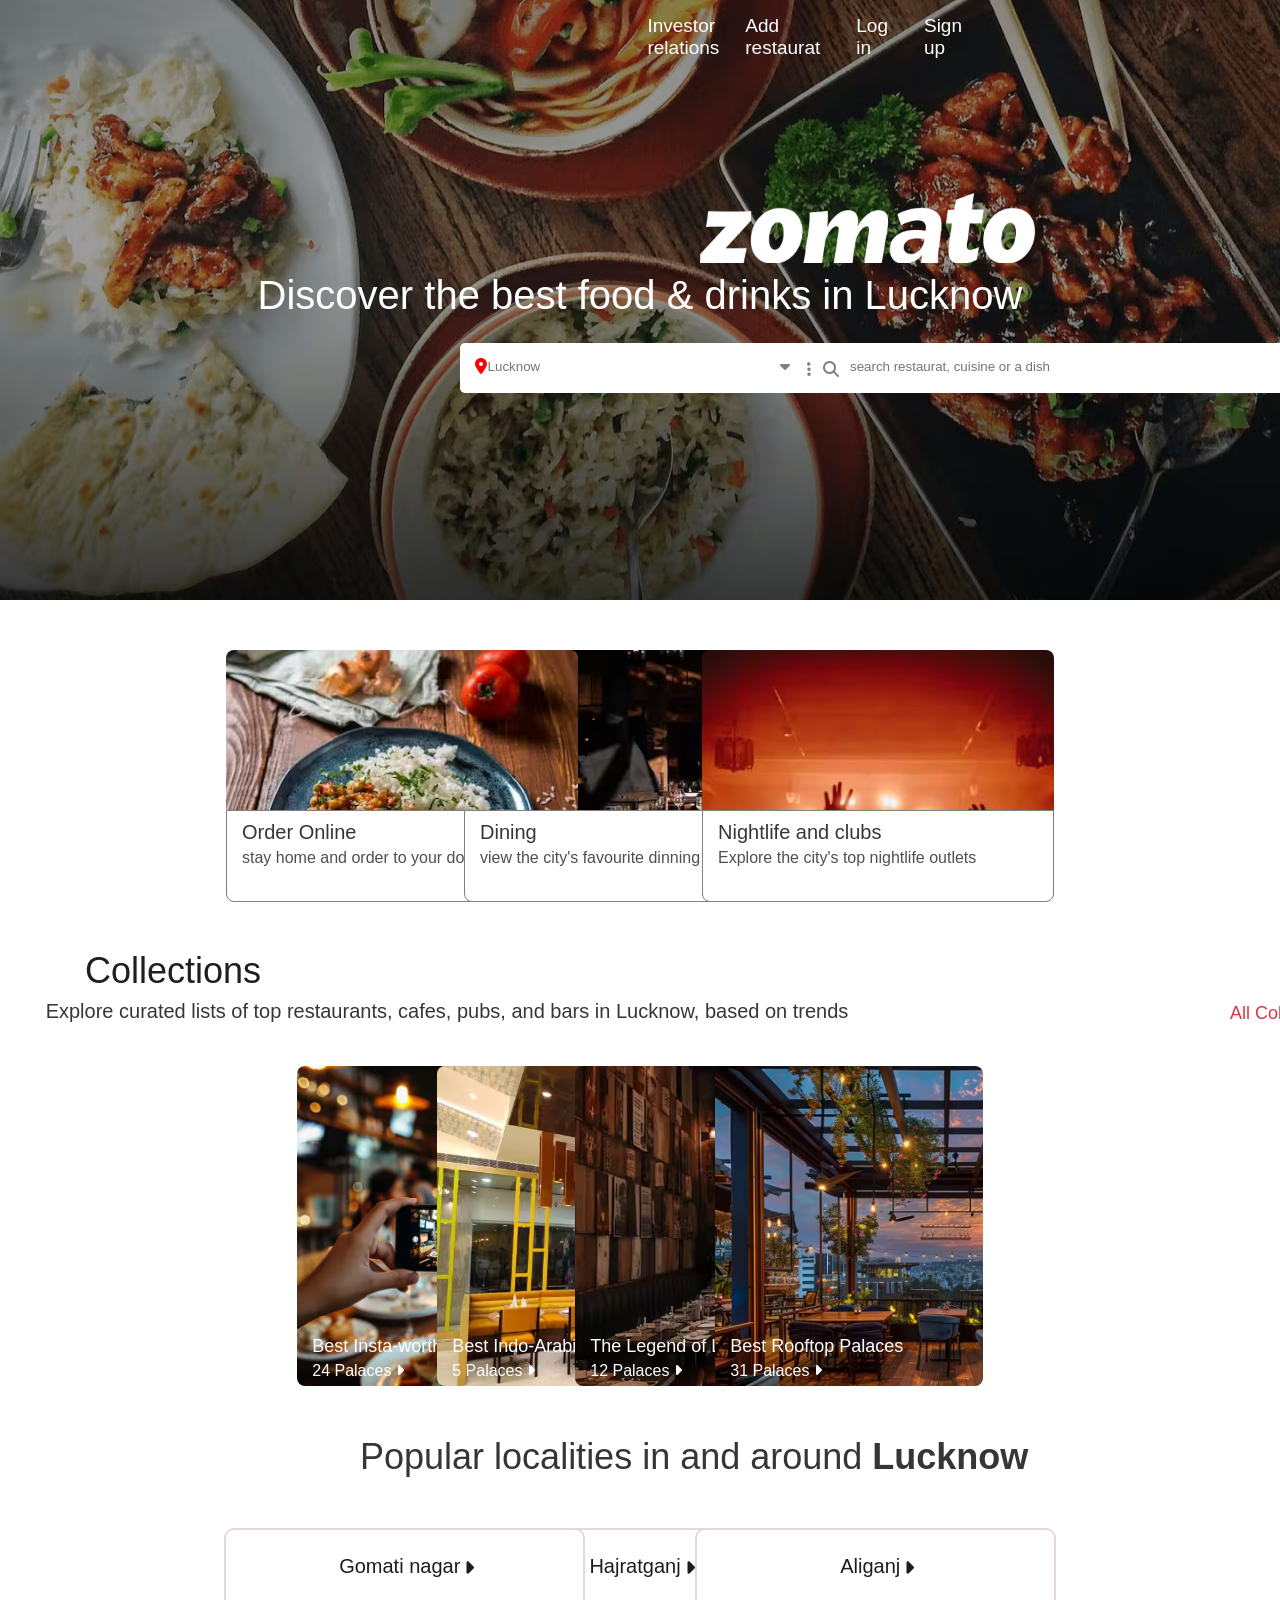
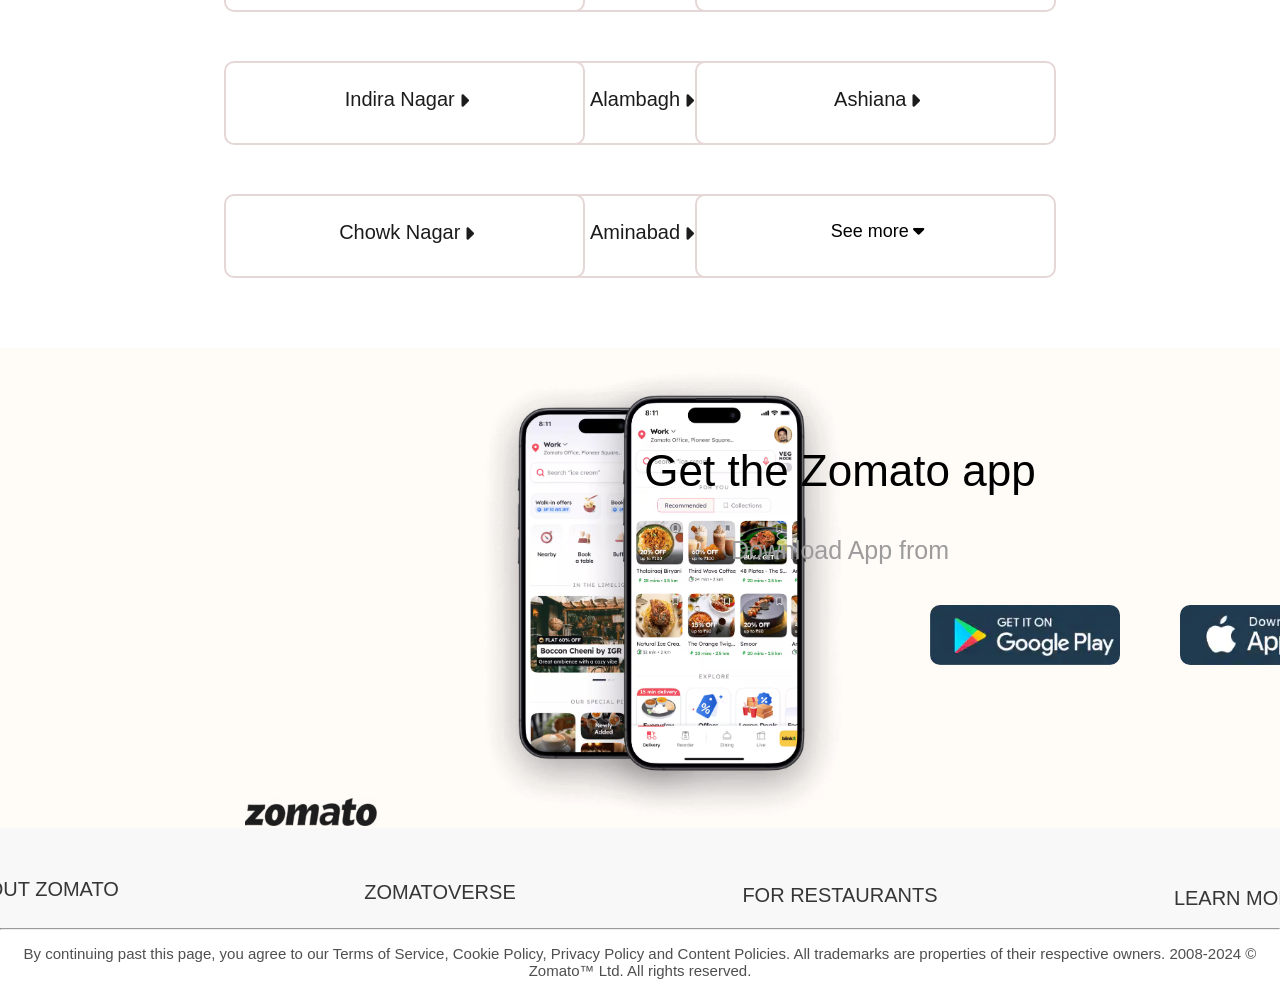
<file: index.html>
<!DOCTYPE html>
<html lang="en">
<head>
    <meta charset="UTF-8">
    <meta name="viewport" content="width=device-width, initial-scale=1.0">
    <title>zomato</title>
    <link rel="stylesheet" href="https://cdnjs.cloudflare.com/ajax/libs/font-awesome/6.6.0/css/all.min.css">
    <link rel="stylesheet" href="zomato.css">
</head>
<body>
    <div class="photo">
    <div class="navbar">
        <div class="get"><a href="#">Get the App</a> </div>
        <div class="relation"><a href="#">Investor relations</a></div>
        <div class="add"><a href="#">Add restaurat</a> </div>
        <div class="log"><a href="#">Log in</a></div>
        <div class="sign"><a href="#">Sign up</a></div>
    </div>
    <div class="center">
    </div>
    <div class="discover">
        <p>Discover the best food & drinks in Lucknow</p>
    </div>
    <div class="second-nav">
        <div class="icon_location">

        <i style="color: red;" class="fa-solid fa-location-dot"></i>
        </div>
        <div class="input1">
        
        <input type="text" placeholder="Lucknow"></div>
        <div class="menu">
        <i class="fa-solid fa-caret-down"></i>
        </div> 
        <div class="bar">
       <i class="fa-solid fa-ellipsis-vertical"></i>
        </div>
        <div class="search">
            <i class="fa-solid fa-magnifying-glass"></i>
        </div>
        <div class="input2">
        <input type="text" placeholder="search restaurat, cuisine or a dish">
        
        </div>
        </div>
        </div>
        <div class="after-img">
        <div class="order">
        <div class="order1">
        <p id="or">
                Order Online </p>
        <p id="din">stay home and order to your doorstep</p>
        </div>
        </div>
        <div class="dining">
        <div class="dining1">
            <p id="or">
                Dining </p>
        <p id="din">view the city's favourite dinning venues</p>
         </div>   
        
        </div>
        <div class="clubs">
        <div class="clubs1">
        <p id="or">
                 Nightlife and clubs</p>
        <p id="din">Explore the city's top nightlife outlets</p>
            </p>
        </div>
        </div>
        </div>
        <h2>Collections</h2>
        <h6>Explore curated lists of top restaurants, cafes, pubs, and bars in Lucknow, based on trends</h6>
        <p id="all_c"><a href="#" style="color: #E03546;">All Collections in Lucknow</a>
        <i class="fa-solid fa-caret-right" style="position: relative; left: 15px; top: 2px;"></i></p>
    <div class="best">
        <div class="insta">
            <p id="is">Best Insta-worthy Palces</p>
            <p id="in">24 Palaces <i class="fa-solid fa-caret-right"></i></p>
        </div>
        <div class="indo">
        <p id="d">Best Indo-Arabic Restaura...</p>
        <p id="do">5 Palaces <i class="fa-solid fa-caret-right"></i></p>
        </div>
        <div class="legend">
        <p id="l">The Legend of Lucknow</p>
        <p id="le">12 Palaces <i class="fa-solid fa-caret-right"></i></p>
        </div>
        <div class="rooftop">
        <p id="r">Best Rooftop Palaces</p>
        <p id="ro">31 Palaces <i class="fa-solid fa-caret-right"></i></p>
        </div>
    </div>
        <p id="popular">Popular localities in and around <b>Lucknow</b></p>
        <div class="city">
        <div class="first">
        <div class="gomati">
        <p id="go">Gomati nagar <i class="fa-solid fa-caret-right" style="position:relative; left: 4px;top: 2px;"></i></p>
    </div>
        <div class="hajratganj">
        <p id="haj">Hajratganj <i class="fa-solid fa-caret-right" style="position:relative; left: 4px;top: 2px;"></i></p>
    </div>
        <div class="aliganj">
        <p id="ali">Aliganj <i class="fa-solid fa-caret-right" style="position:relative; left: 4px;top: 2px;"></i></p>
    </div>
    </div>
        <div class="second">
        <div class="indira">
        <p id="ind">Indira Nagar <i class="fa-solid fa-caret-right" style="position:relative; left: 4px;top: 2px;"></i></p>
    </div>
        <div class="alambagh">
        <p id="alam">Alambagh <i class="fa-solid fa-caret-right" style="position:relative; left: 4px;top: 2px;"></i></p>
    </div>
        <div class="ashiana">
        <p id="ashi">Ashiana <i class="fa-solid fa-caret-right" style="position:relative; left: 4px;top: 2px;"></i></p>
    </div>
    </div>
        <div class="third">
        <div class="chowk">
        <p id="chowk">Chowk Nagar <i class="fa-solid fa-caret-right" style="position:relative; left: 4px;top: 2px;"></i></p>
        </div>
        <div class="aminabad">
        <p id="amin">Aminabad <i class="fa-solid fa-caret-right" style="position:relative; left: 4px;top: 2px;"></i></p>
    </div>
        <div class="see">
        <p id="se">See more <i class="fa-solid fa-caret-down" style="position: relative; left: 4px;"></i></i></p>
     </div>
    </div>
    </div>
    <div class="app">
        <div class="mobile"></div>
        <div class="zoom"></div>
        <div id="zom">Get the Zomato app</div>
        <div id="download">Download App from</div>
        <div class="google"></div>
        <div class="appstore"></div>
    </div>
    <footer>
    <div class="last">
        
        <h6 id="abo">ABOUT ZOMATO
        </h6>
        <h6 id="verse">ZOMATOVERSE</h6>
        <h6 id="for">FOR RESTAURANTS</h6>
        <h6 id="learn">LEARN MORE</h4>
           
        </div>
        <hr />
        <p id="end">By continuing past this page, you agree to our Terms of Service, Cookie Policy, Privacy Policy and Content Policies. All trademarks are properties of their respective owners. 2008-2024 © Zomato™ Ltd. All rights reserved.</p>
        <br><br>
    </footer>
</body>
</html>
</file>
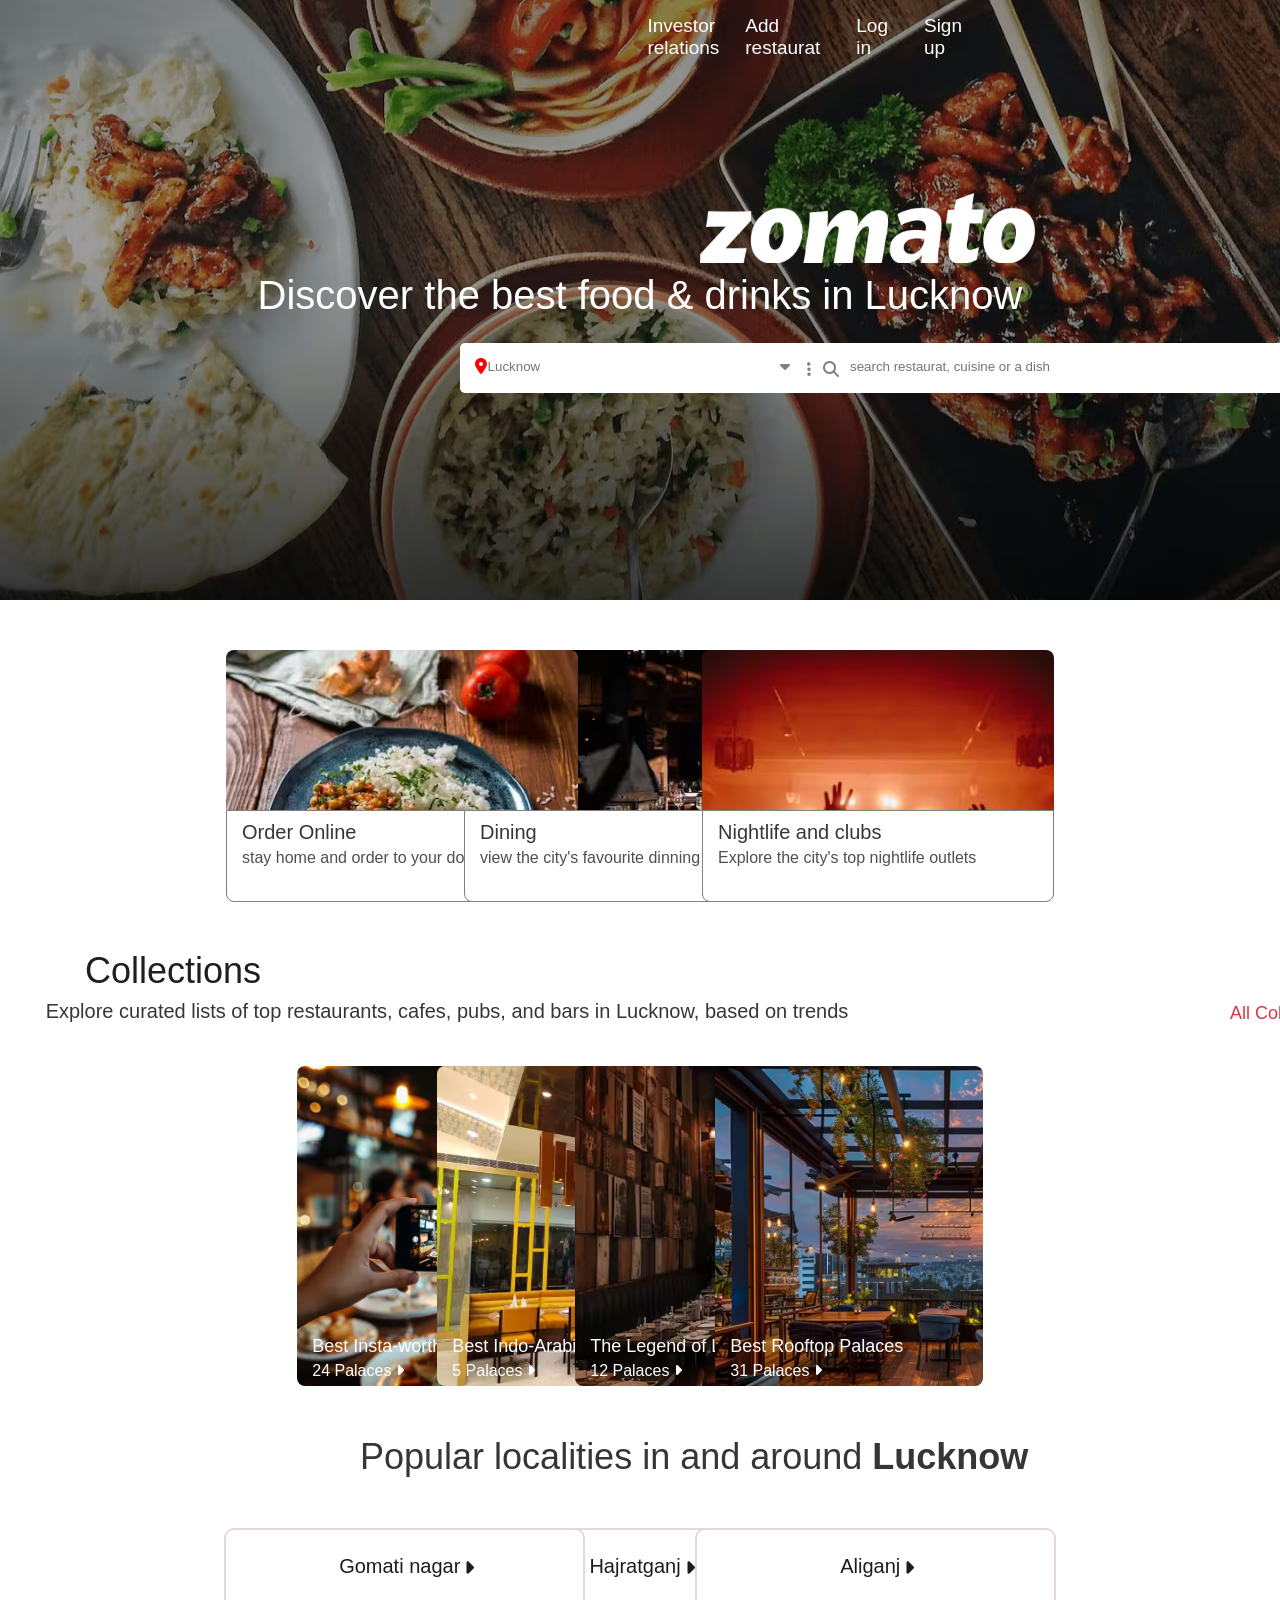
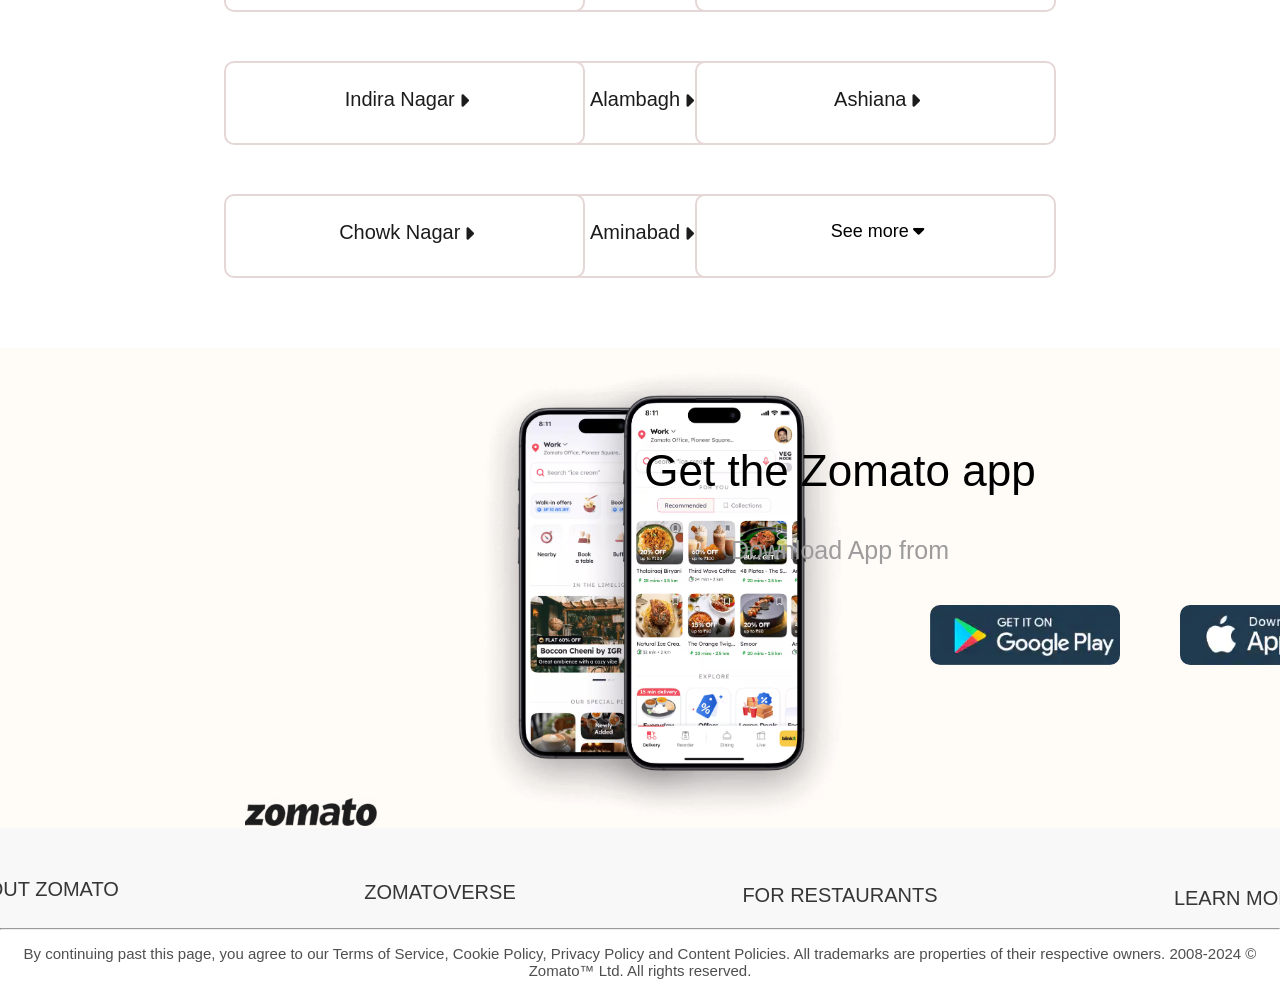
<file: zomato.html>
<!DOCTYPE html>
<html lang="en">
<head>
    <meta charset="UTF-8">
    <meta name="viewport" content="width=device-width, initial-scale=1.0">
    <title>zomato</title>
    <link rel="stylesheet" href="https://cdnjs.cloudflare.com/ajax/libs/font-awesome/6.6.0/css/all.min.css">
    <link rel="stylesheet" href="zomato.css">
</head>
<body>
    <div class="photo">
    <div class="navbar">
        <div class="get"><a href="#">Get the App</a> </div>
        <div class="relation"><a href="#">Investor relations</a></div>
        <div class="add"><a href="#">Add restaurat</a> </div>
        <div class="log"><a href="#">Log in</a></div>
        <div class="sign"><a href="#">Sign up</a></div>
    </div>
    <div class="center">
    </div>
    <div class="discover">
        <p>Discover the best food & drinks in Lucknow</p>
    </div>
    <div class="second-nav">
        <div class="icon_location">

        <i style="color: red;" class="fa-solid fa-location-dot"></i>
        </div>
        <div class="input1">
        
        <input type="text" placeholder="Lucknow"></div>
        <div class="menu">
        <i class="fa-solid fa-caret-down"></i>
        </div> 
        <div class="bar">
       <i class="fa-solid fa-ellipsis-vertical"></i>
        </div>
        <div class="search">
            <i class="fa-solid fa-magnifying-glass"></i>
        </div>
        <div class="input2">
        <input type="text" placeholder="search restaurat, cuisine or a dish">
        
        </div>
        </div>
        </div>
        <div class="after-img">
        <div class="order">
        <div class="order1">
        <p id="or">
                Order Online </p>
        <p id="din">stay home and order to your doorstep</p>
        </div>
        </div>
        <div class="dining">
        <div class="dining1">
            <p id="or">
                Dining </p>
        <p id="din">view the city's favourite dinning venues</p>
         </div>   
        
        </div>
        <div class="clubs">
        <div class="clubs1">
        <p id="or">
                 Nightlife and clubs</p>
        <p id="din">Explore the city's top nightlife outlets</p>
            </p>
        </div>
        </div>
        </div>
        <h2>Collections</h2>
        <h6>Explore curated lists of top restaurants, cafes, pubs, and bars in Lucknow, based on trends</h6>
        <p id="all_c"><a href="#" style="color: #E03546;">All Collections in Lucknow</a>
        <i class="fa-solid fa-caret-right" style="position: relative; left: 15px; top: 2px;"></i></p>
    <div class="best">
        <div class="insta">
            <p id="is">Best Insta-worthy Palces</p>
            <p id="in">24 Palaces <i class="fa-solid fa-caret-right"></i></p>
        </div>
        <div class="indo">
        <p id="d">Best Indo-Arabic Restaura...</p>
        <p id="do">5 Palaces <i class="fa-solid fa-caret-right"></i></p>
        </div>
        <div class="legend">
        <p id="l">The Legend of Lucknow</p>
        <p id="le">12 Palaces <i class="fa-solid fa-caret-right"></i></p>
        </div>
        <div class="rooftop">
        <p id="r">Best Rooftop Palaces</p>
        <p id="ro">31 Palaces <i class="fa-solid fa-caret-right"></i></p>
        </div>
    </div>
        <p id="popular">Popular localities in and around <b>Lucknow</b></p>
        <div class="city">
        <div class="first">
        <div class="gomati">
        <p id="go">Gomati nagar <i class="fa-solid fa-caret-right" style="position:relative; left: 4px;top: 2px;"></i></p>
    </div>
        <div class="hajratganj">
        <p id="haj">Hajratganj <i class="fa-solid fa-caret-right" style="position:relative; left: 4px;top: 2px;"></i></p>
    </div>
        <div class="aliganj">
        <p id="ali">Aliganj <i class="fa-solid fa-caret-right" style="position:relative; left: 4px;top: 2px;"></i></p>
    </div>
    </div>
        <div class="second">
        <div class="indira">
        <p id="ind">Indira Nagar <i class="fa-solid fa-caret-right" style="position:relative; left: 4px;top: 2px;"></i></p>
    </div>
        <div class="alambagh">
        <p id="alam">Alambagh <i class="fa-solid fa-caret-right" style="position:relative; left: 4px;top: 2px;"></i></p>
    </div>
        <div class="ashiana">
        <p id="ashi">Ashiana <i class="fa-solid fa-caret-right" style="position:relative; left: 4px;top: 2px;"></i></p>
    </div>
    </div>
        <div class="third">
        <div class="chowk">
        <p id="chowk">Chowk Nagar <i class="fa-solid fa-caret-right" style="position:relative; left: 4px;top: 2px;"></i></p>
        </div>
        <div class="aminabad">
        <p id="amin">Aminabad <i class="fa-solid fa-caret-right" style="position:relative; left: 4px;top: 2px;"></i></p>
    </div>
        <div class="see">
        <p id="se">See more <i class="fa-solid fa-caret-down" style="position: relative; left: 4px;"></i></i></p>
     </div>
    </div>
    </div>
    <div class="app">
        <div class="mobile"></div>
        <div class="zoom"></div>
        <div id="zom">Get the Zomato app</div>
        <div id="download">Download App from</div>
        <div class="google"></div>
        <div class="appstore"></div>
    </div>
    <footer>
    <div class="last">
        
        <h6 id="abo">ABOUT ZOMATO
        </h6>
        <h6 id="verse">ZOMATOVERSE</h6>
        <h6 id="for">FOR RESTAURANTS</h6>
        <h6 id="learn">LEARN MORE</h4>
           
        </div>
        <hr />
        <p id="end">By continuing past this page, you agree to our Terms of Service, Cookie Policy, Privacy Policy and Content Policies. All trademarks are properties of their respective owners. 2008-2024 © Zomato™ Ltd. All rights reserved.</p>
        <br><br>
    </footer>
</body>
</html>
</file>
<file: zomato.css>
*{
    margin: 0px;
    font-family: Arial, Helvetica, sans-serif;
    border: border-box;
    padding:0;
}
.navbar{
    height: 73px;
    width: 1100;
    display: flex;
    justify-content: flex-end;
    align-items: first center;
    color: white;
    font-weight: 500;
    margin-block-end: 40px;
    margin-right: 300px;
    font-family: sans-serif;

}
a{
    font-weight: 200;
    font-display: none;
    color: #FFFFFF;
    text-decoration: none;

    
}
.get{
    font-size: 15px;
    padding: 17px 0px;
    margin-right: 650px;
}
.relation{
    padding: 8px;
    margin-left: 20px;
    font-size: 19px;
    
}
.add{
    padding: 8px;
    margin-inline: 10px;
    font-size: 19px;
    
}

.log{
    padding: 8px;
    margin-inline: 10px;
    font-size: 19px;
    
}
.sign{
    padding: 8px;
    margin-inline: 10px;
    font-size: 19px;
}
/*photos*/
.photo{
    height: 600px;
    width: 100%;
    background-image: url("back.avif");
    background-size: cover;

}
.center{
    height: 70px;
    width: 335px;
    background-image: url("z.avif");
    background-size: cover;
    position: relative;
    top: 80px;
    left: 700px;
}
.discover{
    height: 50px;
    width: 100%;
    color: #FFFFFF;
    position: relative;
    top: 90px;
    font-size: 40px;
    text-align: center;
    font-family: sans-serif;
}
/* search bar*/
.second-nav{
    height: 50px;
    width: 930px;
    position: relative;
    top: 110px;
    left: 460px;
    background-color: #FFFFFF;
    border-radius: 5px;
    display: flex;
    justify-content: space-between;
    align-items: center;
}
.icon_location{
    height: 20px;
    width: 20x;
    margin-inline-start: 15px;
    
}
.menu{
    height: 20px;
    width: 20px;
    position: relative;
    left: -200px;
    color: gray;
}
.bar{
    height: 20px;
    width: 30px;
    position: relative;
    left: -290px;
    top: 3px;
    color: gray;
}
.search{
    height: 20px;
    width: 30px;
    color:gray;
    position: relative;
    left: -400px;
    top: 3px;
}
.input1{
    height: 30px;
    width: 300px;
    position: relative;
    left: -96px;
    top: 3px;
}
.input2{
    height: 30px;
    width: 40px;
    position: relative;
    left: -500px;
    top: 3px;
}
input{
    outline: none;
    height: 20px;
    width: 300px;
    border: none;
}
/*after zomato image part*/
.after-img{
    height: 350px;
    width: 100%;
    background-color:#FFFFFF;
    display: flex;
    justify-content: space-evenly;
    align-items: center;
;
}
.order{
    height: 250px;
    width: 352px;
    border-radius: 8px;
    position: relative;
    right: -170px;
    background-image: url("online.avif");
    background-size: cover;
    background-repeat: no-repeat;
    border-color: gray;
}
.dining{
    height: 250px;
    width: 352px;
    border-radius: 8px;
    background-image: url("dining.avif");
    background-size: cover;
    background-repeat: no-repeat;
    border-color: gray;
}
.clubs{
    height: 250px;
    width: 352px;
    border-radius: 8px;
    position: relative;
    right: 170px;
    background-image: url("clubs.avif");
    background-size: cover;
    background-repeat: no-repeat;
    border-color: gray;
}

.order1{
    height: 90px;
    width: 350px;
    background-color:#FFFFFF;
    position: relative;
    top: 160px;
    border-bottom-right-radius: 8px;
    border-bottom-left-radius: 8px;
    border: 1px solid gray;
}
.dining1{
    height: 90px;
    width: 350px;
    background-color: #FFFFFF;
    position: relative;
    top: 160px;
    border-bottom-right-radius: 8px;
    border-bottom-left-radius: 8px;
    border: 1px solid gray;
}
.clubs1{
    height: 90px;
    width: 350px;
    background-color: #FFFFFF;
    position: relative;
    top: 160px;
    border-bottom-right-radius: 8px;
    border-bottom-left-radius: 8px;
    border: 1px solid gray;
    
}
#or{
    font-size: 20px;
    color: #363636;
    position: relative;
    left: 15px;
    top: 10px;
}
#din{
    font-size: 16px;
    color: #4f4f4f;
    position: relative;
    left: 15px;
    top: 15px;
}
h2{
    text-align: center;
    position: relative;
    left: -467px;
    font-size: 36px;
    font-weight: normal;
    color: #1f1f1f;
}
h6{
    text-align: center;
    position: relative;
    left:-193px;
    top: 8px;
    font-size: 18px;
    font-weight: normal;
    color: #363636;
}
#all_c{
    font-size: 18px;
    position: relative;
    display: flex;
    left: 1230px;
    color: #E03546;
    top: -12px;
}
/*after collection part*/
.best{
    height: 400px;
    width: 100%;
    background-color: #FFFFFF;
    display: flex;
    justify-content: space-around;
    align-items: center;
    position: relative;
    top: -10px;
    color: #FFFFFF;
}
.insta{
    height: 320px;
    width: 267.5px;
    background-image: url("insta.avif");
    background-size: cover;
    border-radius: 8px;
    position: relative;
    left: 271px;

}
.indo{
    height: 320px;
    width: 267.5px;
    background-image: url("indo.avif");
    background-size: cover;
    border-radius: 8px;
    position: relative;
    left: 91px;
}
.legend{
    height: 320px;
    width: 267.5px;
    background-image: url("legend.avif");
    background-size: cover;
    border-radius: 8px;
    position: relative;
    right: 91px;
}
.rooftop{
    height: 320px;
    width: 267.5px;
    background-image: url("rooftop.avif");
    background-size: cover;
    border-radius: 8px;
    position: relative;
    right: 271px;
}
#is{
    position: relative;
    top: 270px;
    left: 15px;
    font-size: 18px;
}
#in{
    position: relative;
    top: 275px;
    left: 15px;
}
#d{
    position: relative;
    top: 270px;
    left: 15px;
    font-size: 18px;
}
#do{
    position: relative;
    top: 275px;
    left: 15px;
}
#l{
    position: relative;
    top: 270px;
    left: 15px;
    font-size: 18px;
}
#le{
    position: relative;
    top: 275px;
    left: 15px;
}
#r{
    position: relative;
    top: 270px;
    left: 15px;
    font-size: 18px;
}
#ro{
    position: relative;
    top: 275px;
    left: 15px;
}
#popular{
    justify-content: center;
    align-items: center;
    font-size: 36px;
    position: relative;
    left: 360px;
    color: #363636;
    font-weight: -400;
}
.b{
    font-weight: -450;
}
.city{

    height: 420px;
    justify-content: flex-start;
    align-items: flex-start;
    position: relative;
    top: 25px;
}
.first{
    height: 133px;
    
    display: flex;
    justify-content: space-evenly;
    align-items: center;

}
.gomati{
    height: 80px;
    width: 357px;
    background-color: white;
    border-radius: 10px;
    position: relative;
    left: 175px;
    border: 2px solid #e6d7d7;
}
.hajratganj{
    height: 80px;
    width: 357px;
    background-color: white;
    border-radius: 10px;
    border: 2px solid #e6d7d7;
}
.aliganj{
    height: 80px;
    width: 357px;
    background-color: white;
    border-radius: 10px;
    position: relative;
    right: 175px;
    border: 2px solid #e6d7d7;
}
.second{
    height: 133px;
    
    display: flex;
    justify-content: space-evenly;
    align-items: center;
}
.indira{
    height: 80px;
    width: 357px;
    background-color: white;
    border-radius: 10px;
    position: relative;
    left: 175px;
    border: 2px solid #e6d7d7;
}
.alambagh{
    height: 80px;
    width: 357px;
    background-color: white;
    border-radius: 10px;
    border: 2px solid #e6d7d7;
    
}
.ashiana{
    height: 80px;
    width: 357px;
    background-color: white;
    border-radius: 10px;
    position: relative;
    right: 175px;
    border: 2px solid #e6d7d7;
}
.third{
    height: 133px;
    
    display: flex;
    justify-content: space-evenly;
    align-items: center;
}
.chowk{
    height: 80px;
    width: 357px;
    background-color: white;
    border-radius: 10px;
    position: relative;
    left: 175px;
    border: 2px solid #e6d7d7;
}
.aminabad{
    height: 80px;
    width: 357px;
    background-color: white;
    border-radius: 10px;
    border: 2px solid #e6d7d7;
}
.see{
    height: 80px;
    width: 357px;
    background-color: white;
    border-radius: 10px;
    position: relative;
    right: 175px;
    border: 2px solid #e6d7d7;
}
/*text in div*/
#go{
    font-size: 20px;
    font-weight: 21;
    color: #1c1c1c;
    display: flex;
    justify-content: center;
    align-items: center;
    position: relative;
    top: 25px;
}
#haj{
    font-size: 20px;
    font-weight: 21;
    color: #1c1c1c;
    display: flex;
    justify-content: center;
    align-items: center;
    position: relative;
    top: 25px;
}
#ali{
    font-size: 20px;
    font-weight: 21;
    color: #1c1c1c;
    display: flex;
    justify-content: center;
    align-items: center;
    position: relative;
    top: 25px;
}
#ind{
    font-size: 20px;
    font-weight: 21;
    color: #1c1c1c;
    display: flex;
    justify-content: center;
    align-items: center;
    position: relative;
    top: 25px;
}
#alam{
    font-size: 20px;
    font-weight: 21;
    color: #1c1c1c;
    display: flex;
    justify-content: center;
    align-items: center;
    position: relative;
    top: 25px;
}
#ashi{
    font-size: 20px;
    font-weight: 21;
    color: #1c1c1c;
    display: flex;
    justify-content: center;
    align-items: center;
    position: relative;
    top: 25px;
}
#chowk{
    font-size: 20px;
    font-weight: 21;
    color: #1c1c1c;
    display: flex;
    justify-content: center;
    align-items: center;
    position: relative;
    top: 25px;
}
#amin{
    font-size: 20px;
    font-weight: 21;
    color: #1c1c1c;
    display: flex;
    justify-content: center;
    align-items: center;
    position: relative;
    top: 25px;
}
#se{
    font-size: 18px;
    font-weight: 21;
    color: #000000;
    display: flex;
    justify-content: center;
    align-items: center;
    position: relative;
    top: 25px;
}
/*share link div*/
.app{
    height: 480px;
    background-color: #FFFBF7;
    position: relative;
    top: 50px;
}
.mobile{
    height: 450px;
    width: 410px;

   background-image: url("mobile.avif");
    background-size: cover;
    position: relative;
    left: 450px;
    top: 20px;

}
#zom{
    font-size: 44px;
    display: flex;
    justify-content: center;
    align-items: center;
    position: relative;
    left: 200px;
    bottom: 380px;
}
#download{
    font-size: 25px;
    color: #9c9c9c;
    display: flex;
    justify-content: center;
    align-items: center;
    position: relative;
    left: 200px;
    bottom: 340px;
}
.google{
    height: 60px;
    width: 190px;
    background-image: url("google.webp");
    background-size: cover;
    position: relative;
    left: 930px;
    bottom: 300px;
    border-radius: 10px;
}
.appstore{
    height: 60px;
    width: 190px;
    background-image: url("appstore.webp");
    background-size: cover;
    position: relative;
    left: 1180px;
    bottom: 360px;
    border-radius: 10px;
}
.last{
    height: 150px;
    width: 100%;
    background-color: #f8f8f8;
}

h6{
    font-size: 20px;
    font-weight: 500;
    display: flex;
    justify-content: space-evenly;
    align-items: center;
    position: relative;
}
#abo{
    position: relative;
    top: 100px;
    left: -600px;
}
#verse{
    position: relative;
    top: 80px;
    left: -200px;
}
#for{
    position: relative;
    top: 60px;
    left: 200px;
}
#learn{
    position: relative;
    top: 40px;
    left: 600px;
}
.zoom{
    height: 28px;
    width: 132px;
    background-image: url("zm.avif");
    background-size: cover;
    position: relative;
    left: 245px;
}
#end{
    text-align: center;
    color: #4f4f4f;
    font-size: 15px;
    position: relative;
    top: 15px;
}
</file>
